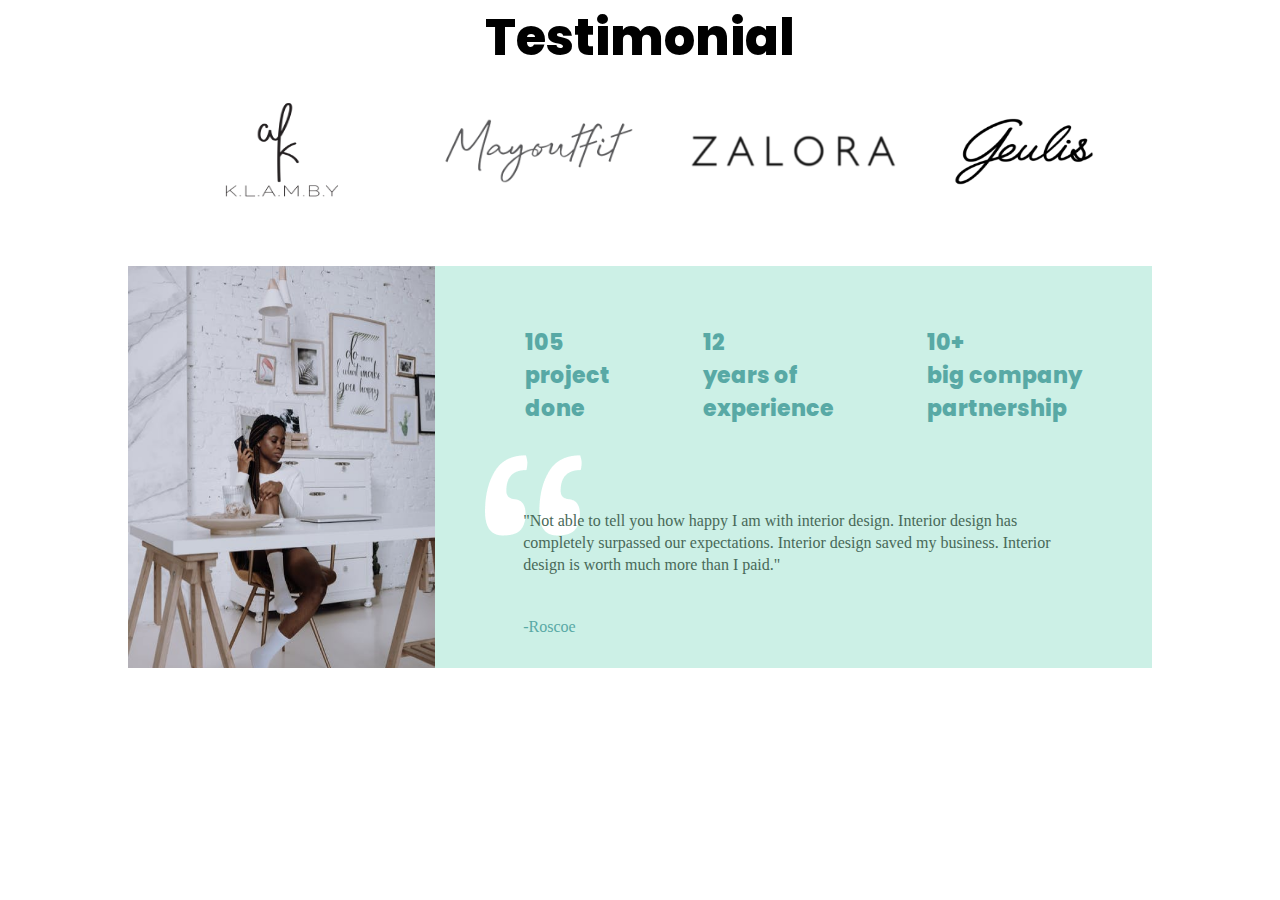
<file: AboutUs/figma-maket-finished/Aram-figma/index-Aram.html>
<!DOCTYPE html>
<html lang="en">
<head>
    <meta charset="UTF-8">
    <meta http-equiv="X-UA-Compatible" content="IE=edge">
    <meta name="viewport" content="width=device-width, initial-scale=1.0">

    <link rel="preconnect" href="https://fonts.googleapis.com">
    <link rel="preconnect" href="https://fonts.gstatic.com" crossorigin>
    <link href="https://fonts.googleapis.com/css2?family=Poppins:wght@400;500;600;700;800&display=swap"
        rel="stylesheet">
        
    <link rel="stylesheet" href="css/style-Aram.css">
    <title>Locus</title>
</head>
<body>
    <!-- section-4 -->
    <section class="section-4">
        <h4>Testimonial</h4>

        <!-- images -->
        <div class="images">
            <img class="img-logo-1" src="image/image-4.png" alt="logo">
            <img class="img-logo" src="image/image-3.png" alt="logo">
            <img class="img-logo" src="image/image-2.png" alt="logo">
            <img class="img-logo-4" src="image/image-5.png" alt="logo">
        </div>
        <!-- images end -->

        <!-- content -->
        <div class="content">
            <img class="img-girl" src="image/rectangle-18.png" alt="rectangle">

            <!-- block-right -->
            <div class="block-right">
                <!-- block-right-text -->
                <div class="block-right-text">

                    <!-- numbers -->
                    <div class="numbers">
                        <p>105<br>project<br>done</p>
                        <p>12<br>years of<br>experience</p>
                        <p>10+<br>big company<br>partnership</p>
                    </div>
                    <!-- numbers end -->

                    <img src="./image/comma.png" alt="comma">

                    <p class="text">"Not able to tell you how happy I am with interior design.
                        Interior design has completely surpassed our expectations.
                        Interior design saved my business. Interior design is worth
                        much more than I paid."
                        <span>-Roscoe</span>
                    </p>
                </div>
                <!-- block-right-text end -->
            </div>
            <!-- block-right end -->
        </div>
        <!-- content end -->
    </section>
    <!-- section-4 end -->


</body>
</html>
</file>
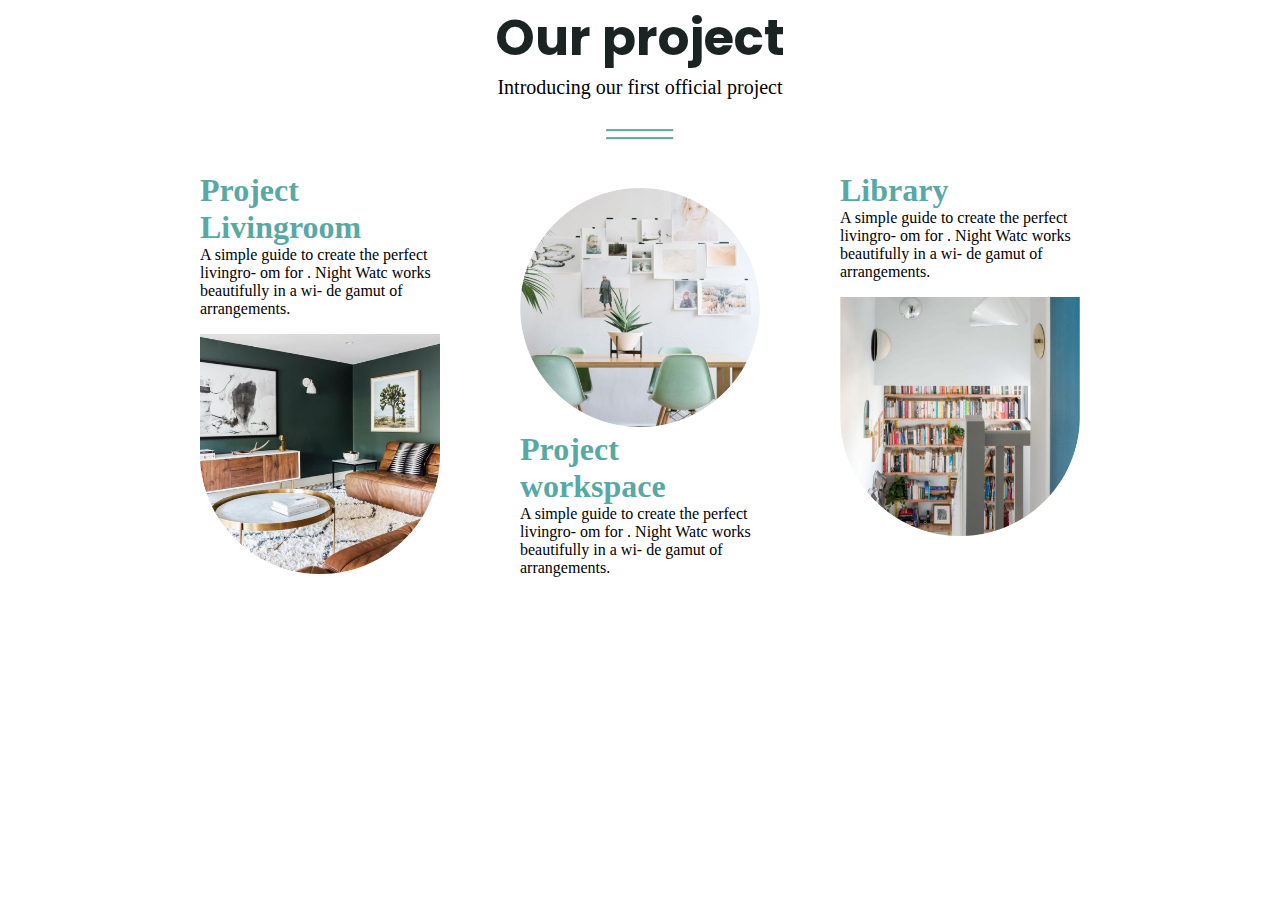
<file: AboutUs/figma-maket-finished/Armine-figma/index_Armine.html>
<!DOCTYPE html>
<html lang="en">

<head>
    <meta charset="UTF-8">
    <meta http-equiv="X-UA-Compatible" content="IE=edge">
    <meta name="viewport" content="width=device-width, initial-scale=1.0">
    <link rel="stylesheet" href="style_Armine.css">
    <link rel="preconnect" href="https://fonts.googleapis.com">
    <link rel="preconnect" href="https://fonts.gstatic.com" crossorigin>
    <link href="https://fonts.googleapis.com/css2?family=Poppins:wght@400;500;600;700;800&display=swap"
        rel="stylesheet">
</head>

<body>
    <!-- section-3 -->
    <section class="section-3">
        <!-- header and paragraph -->
        <h2>Our project</h2>
            <p class="paragraph">Introducing our first official project</p>
            <hr>
            <hr>
        <!-- end header and paragraph -->  

        <!-- card -->
            <div class="main-cards">  
                            
                <div class="card">
                    <h3>Project Livingroom</h3>
                    <p>A simple guide to create the perfect livingro- om for . Night Watc works beautifully in a wi- de
                        gamut of arrangements.</p>
                    <img src="./img/Rectangle-15.png" alt="">
                </div>
                <div class="card">
                    <img src="./img/Rectangle-16.png" alt="">
                    <h3>Project workspace</h3>
                    <p>A simple guide to create the perfect livingro-
                        om for . Night Watc works beautifully in a wi-
                        de gamut of arrangements.</p>
                </div>

                <div class="card">
                    <h3>Library</h3>
                    <p>A simple guide to create the perfect livingro-
                        om for . Night Watc works beautifully in a wi-
                        de gamut of arrangements.</p>
                    <img src="./img/Rectangle-17.png" alt="">
                </div>

            </div>
        <!-- end card -->
    </section>
</body>

</html>
</file>
<file: AboutUs/figma-maket-finished/Aram-figma/css/style-Aram.css>
* {
    margin: 0;
    padding: 0;
    box-sizing: border-box;
}

/* section-4 */

.section-4 {
    width: 80%;
    margin: 0 auto;
}

.section-4 h4 {
    font-family: 'Poppins';
    font-style: normal;
    font-weight: 800;
    font-size: 50px;
    text-align: center;
}

/* section-4 end */

/* images */

.section-4 .images {
    display: flex;
    justify-content: space-evenly;
    align-items: center;
}

.section-4 .img-logo, .section-4 .img-logo-1 {
    width: 20%;
}

.section-4 .img-logo-1 {
    height: 150px;
}

.section-4 .img-logo-4 {
    width: 15%;
    height: 85px;
}

/* images */

/* content */

.section-4 .content {
    margin-top: 40px;
    display: flex;
}

/* content end */

.section-4 .img-girl {
    width: 30%;
    /* width: 410px; */
}

/* block-right */

.section-4 .block-right {
    background: #CCF0E6;
    padding: 30px;
}

/* block-right end */

/* block-right-text */

.block-right-text {
    margin-left: 20px;
    /* background: grey; */
}

/* block-right-text end */

/* numbers */

.section-4 .numbers {
    /* font: 800 normal 22px 'Poppins'; */
    
    font-family: 'Poppins';
    font-style: normal;
    font-weight: 800;
    font-size: 22px;
    color: #58A9A5;
    display: flex;
    justify-content: space-between;
    margin: 30px 40px;
}

/* numbers end */

/* text */

.section-4 .text {
    line-height: 22px;
    color: #486958;
    margin: -30px 38px 0;
}

.section-4 .text span {
    color: #58A9A5;
    display: block;
    margin-top: 40px;
}

/* text end*/

/* section-4 end */
</file>
<file: AboutUs/figma-maket-finished/Armine-figma/style_Armine.css>
/* style for all page */
* {
    padding: 0;
    margin: 0 auto;
    box-sizing: border-box;
}

.section-3 .main-cards {
    display: flex;
}

/* style for section-3 */

.section-3 {
    width: 75%;
}
 /* header and paragraph  */

.section-3 h2 {
    font-family: Poppins;
    Font-style: ExtraBold;
    font-weight: bolder;
    Font-size: 50px;
    text-align: center;
    color: #1C2323;
}

.section-3 .paragraph {
    text-align: center;
    font-size: 20px;
    margin-bottom: 1.5em;
}

.section-3 hr {
    align-items: center;
    background: #58A9A5;
    margin-top: 0.3rem;
    width: 7%;
    height: 3px;
    border-radius: 8px;
}
/* end header and paragraph  */

.section-3 h3 {
    color: #58A9A5;
    font-size: 2rem;
}

/* section-3 end */

/* card*/

.card {
    width: 25%;
    margin-top: 2em;
}

.section-3 img {
    text-align: center;
    width: 100%;
    margin-top: 1rem;
}
/* end card */
</file>
